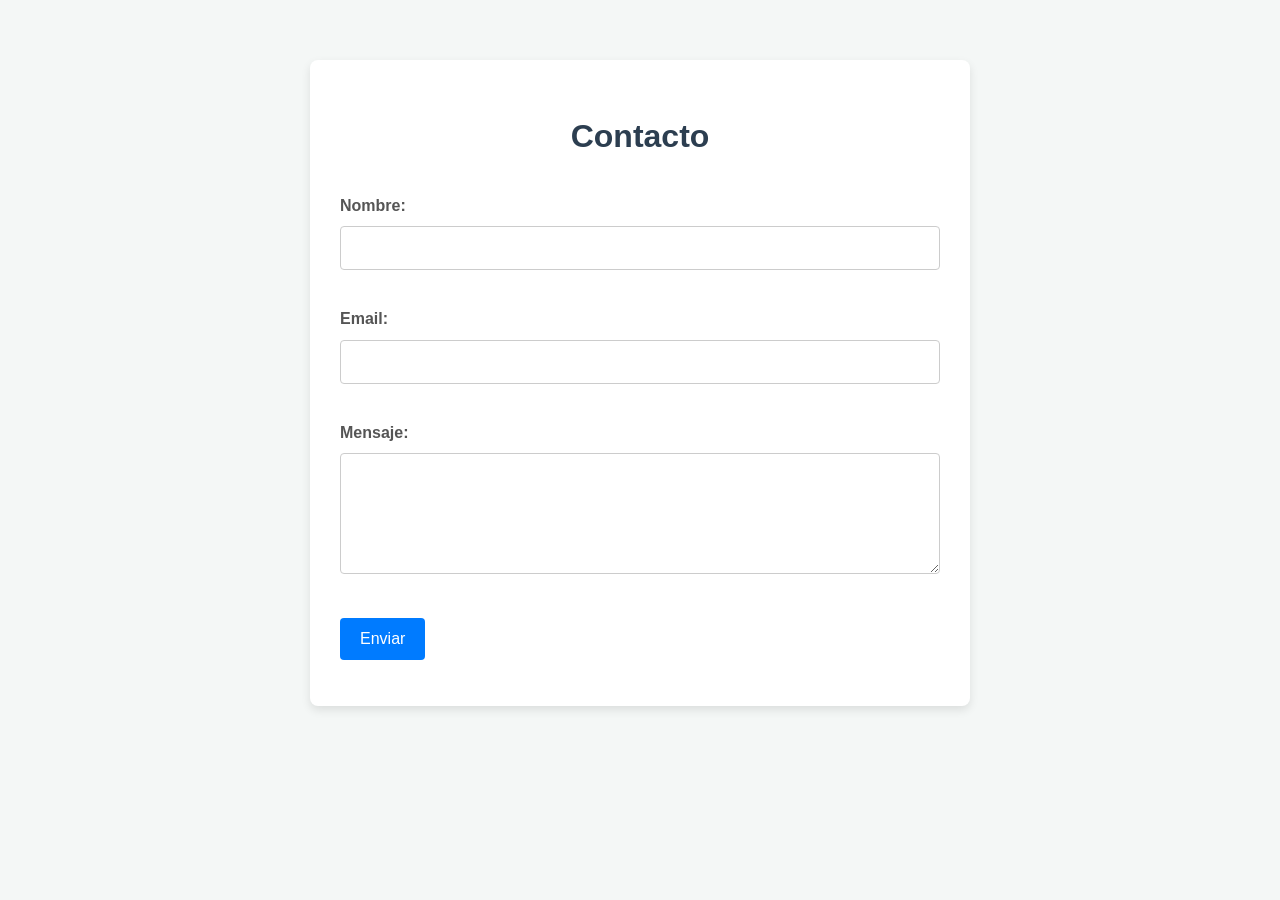
<file: index.html>
<!DOCTYPE html>
<html lang="es">
<head>
    <meta charset="UTF-8" />
    <meta name="viewport" content="width=device-width, initial-scale=1" />
    <title>Formulario de Contacto</title>
    <link rel="stylesheet" href="style.css" />
</head>
<body>
    <div class="container">
        <h1>Contacto</h1>
        <form name="contacto" method="POST" netlify>
            <input type="hidden" name="form-name" value="contacto" />
            <p>
                <label for="nombre">Nombre:</label>
                <input type="text" id="nombre" name="nombre" required />
            </p>
            <p>
                <label for="email">Email:</label>
                <input type="email" id="email" name="email" required />
            </p>
            <p>
                <label for="mensaje">Mensaje:</label>
                <textarea id="mensaje" name="mensaje" rows="5" required></textarea>
            </p>
            <p>
                <button type="submit">Enviar</button>
            </p>
            <div id="error-message" class="error-message" style="display:none;color:red;"></div>
            <div id="sending-message" class="sending-message" style="display:none;">Enviando...</div>
        </form>
    </div>

    <!-- Modal de éxito -->
    <div id="success-modal" class="modal-overlay" style="display:none;position:fixed;top:0;left:0;width:100%;height:100%;background:rgba(0,0,0,0.5);justify-content:center;align-items:center;">
        <div class="modal-content" style="background:#fff;padding:20px;border-radius:8px;max-width:400px;text-align:center;">
            <h2>¡Mensaje Enviado!</h2>
            <p>Tu mensaje ha sido enviado con éxito.</p>
            <button id="close-modal-button" style="padding:8px 16px;cursor:pointer;">Cerrar</button>
        </div>
    </div>

    <script src="main.js"></script>
</body>
</html>
</file>
<file: style.css>
body {
    font-family: -apple-system, BlinkMacSystemFont, "Segoe UI", Roboto, Helvetica, Arial, sans-serif, "Apple Color Emoji", "Segoe UI Emoji", "Segoe UI Symbol";
    line-height: 1.6;
    margin: 0;
    padding: 20px;
    background-color: #f4f7f6;
    color: #333;
}

.container {
    max-width: 600px;
    margin: 40px auto;
    padding: 30px;
    background-color: #fff;
    border-radius: 8px;
    box-shadow: 0 4px 10px rgba(0, 0, 0, 0.1);
}

h1 {
    color: #2c3e50;
    text-align: center;
    margin-bottom: 30px;
}

label {
    display: block;
    margin-bottom: 8px;
    font-weight: bold;
    color: #555;
}

input[type="text"],
input[type="email"],
textarea {
    width: 100%;
    padding: 12px;
    margin-bottom: 20px;
    border: 1px solid #ccc;
    border-radius: 4px;
    box-sizing: border-box; /* Asegura que el padding no afecte el ancho total */
    font-size: 16px;
    transition: border-color 0.3s ease;
}

input[type="text"]:focus,
input[type="email"]:focus,
textarea:focus {
    border-color: #007bff;
    outline: none;
}

textarea {
    resize: vertical; /* Permite redimensionar verticalmente */
}

button[type="submit"],
.button {
    display: inline-block;
    background-color: #007bff;
    color: white;
    padding: 12px 20px;
    border: none;
    border-radius: 4px;
    cursor: pointer;
    font-size: 16px;
    text-decoration: none; /* Para enlaces con clase .button */
    text-align: center;
    transition: background-color 0.3s ease;
}

button[type="submit"]:hover,
.button:hover {
    background-color: #0056b3;
}

.error-message {
    color: #d9534f;
    background-color: #f2dede;
    border: 1px solid #ebccd1;
    padding: 10px;
    border-radius: 4px;
    margin-top: 15px;
    text-align: center;
}

.sending-message {
    color: #31708f;
    background-color: #d9edf7;
    border: 1px solid #bce8f1;
    padding: 10px;
    border-radius: 4px;
    margin-top: 15px;
    text-align: center;
}

/* Responsive adjustments */
@media (max-width: 768px) {
    body {
        padding: 10px;
    }
    .container {
        margin: 20px auto;
        padding: 20px;
    }
    h1 {
        font-size: 24px;
    }
}

@media (max-width: 480px) {
    input[type="text"],
    input[type="email"],
    textarea,
    button[type="submit"] {
        font-size: 15px;
    }
    .container {
        padding: 15px;
    }
}

/* Estilos para el Modal */
.modal-overlay {
    position: fixed;
    top: 0;
    left: 0;
    width: 100%;
    height: 100%;
    background-color: rgba(0, 0, 0, 0.6); /* Fondo semitransparente */
    display: flex; /* Usar flex para centrar el contenido */
    align-items: center;
    justify-content: center;
    z-index: 1000; /* Asegurar que esté por encima de otros contenidos */
    opacity: 0;
    visibility: hidden;
    transition: opacity 0.3s ease, visibility 0s linear 0.3s;
}

/* Estilo para mostrar el modal (cuando tiene display: flex) */
.modal-overlay:not([style*="display: none"]) {
    opacity: 1;
    visibility: visible;
    transition: opacity 0.3s ease;
}

.modal-content {
    background-color: #fff;
    padding: 30px;
    border-radius: 8px;
    box-shadow: 0 5px 15px rgba(0, 0, 0, 0.3);
    text-align: center;
    max-width: 400px;
    width: 90%;
    transform: scale(0.9);
    transition: transform 0.3s ease;
}

.modal-overlay:not([style*="display: none"]) .modal-content {
    transform: scale(1);
}

.modal-content h2 {
    margin-top: 0;
    color: #333;
    margin-bottom: 15px;
}

.modal-content p {
    margin-bottom: 20px;
    color: #555;
}

.modal-content button {
    background-color: #007bff;
    color: white;
    padding: 10px 20px;
    border: none;
    border-radius: 4px;
    cursor: pointer;
    font-size: 16px;
    transition: background-color 0.3s ease;
}

.modal-content button:hover {
    background-color: #0056b3;
}
</file>
